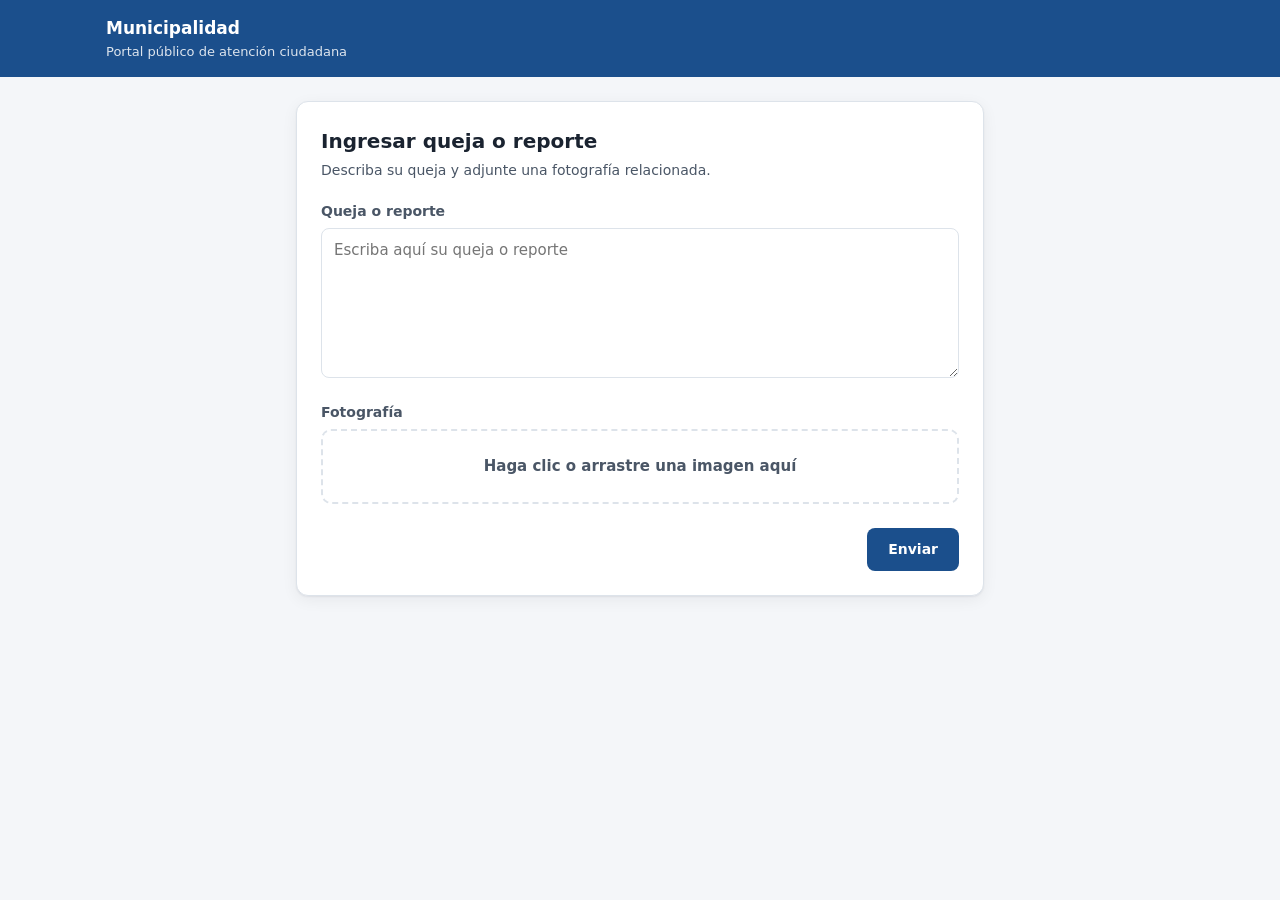
<file: index.html>
<!doctype html>
<html lang="es">
<head>
  <meta charset="utf-8">
  <meta name="viewport" content="width=device-width, initial-scale=1">
  <title>Portal de Atención Ciudadana</title>
  <link rel="stylesheet" href="css/styles.css">
</head>
<body>
  <header class="topbar">
    <div class="inner">
      <div>
        <strong>Municipalidad</strong>
        <small>Portal público de atención ciudadana</small>
      </div>
    </div>
  </header>

  <main class="container narrow">
    <section class="card">
      <!-- Formulario -->
      <div id="vista-form">
        <h1>Ingresar queja o reporte</h1>
        <p class="sub">Describa su queja y adjunte una fotografía relacionada.</p>

        <div id="alerta" class="alert alert-error hidden" role="alert"></div>

        <form id="form" novalidate>
          <div class="field" id="f-descripcion">
            <label for="descripcion">Queja o reporte</label>
            <textarea id="descripcion" placeholder="Escriba aquí su queja o reporte"></textarea>
            <span class="error"></span>
          </div>

          <div class="field" id="f-foto">
            <label for="foto">Fotografía</label>
            <div class="dropzone" id="dropzone" tabindex="0" role="button">
              <strong>Haga clic o arrastre una imagen aquí</strong>
            </div>
            <input type="file" id="foto" accept="image/*" class="hidden">
            <div class="preview hidden" id="preview">
              <img id="preview-img" alt="Vista previa de la fotografía">
              <span id="preview-nombre"></span>
              <button type="button" class="btn btn-ghost btn-sm" id="quitar">Quitar</button>
            </div>
            <span class="error"></span>
          </div>

          <div class="actions">
            <button type="submit" class="btn btn-primary" id="enviar">Enviar</button>
          </div>
        </form>
      </div>

      <!-- Confirmación -->
      <div id="vista-ok" class="confirm hidden">
        <div class="icon">
          <svg width="32" height="32" viewBox="0 0 24 24" fill="none" stroke="currentColor" stroke-width="2.5"><path d="M20 6 9 17l-5-5"/></svg>
        </div>
        <h2>Su queja fue registrada</h2>
        <p>La información fue enviada correctamente a la Municipalidad.</p>
        <div class="num" id="ok-numero"></div>
        <button type="button" class="btn btn-primary" id="nuevo">Ingresar otra queja</button>
      </div>
    </section>
  </main>

  <script src="js/config.js"></script>
  <script src="js/portal.js"></script>
</body>
</html>
</file>
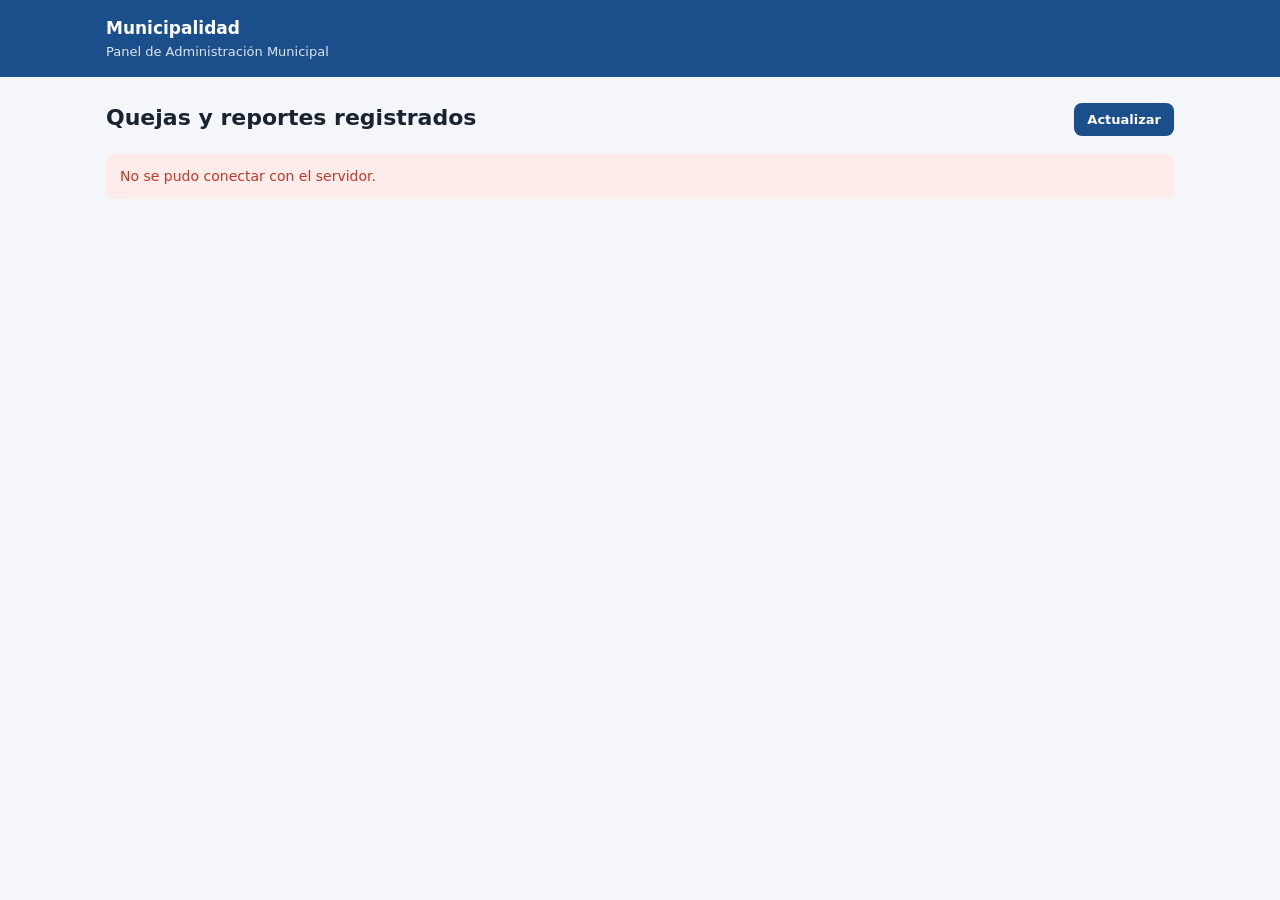
<file: admin.html>
<!doctype html>
<html lang="es">
<head>
  <meta charset="utf-8">
  <meta name="viewport" content="width=device-width, initial-scale=1">
  <title>Panel de Administración Municipal</title>
  <link rel="stylesheet" href="css/styles.css">
</head>
<body>
  <header class="topbar">
    <div class="inner">
      <div>
        <strong>Municipalidad</strong>
        <small>Panel de Administración Municipal</small>
      </div>
    </div>
  </header>

  <main class="container">
    <div class="panel-head">
      <div>
        <h1>Quejas y reportes registrados</h1>
        <p id="total">Cargando…</p>
      </div>
      <button type="button" class="btn btn-primary btn-sm" id="actualizar">Actualizar</button>
    </div>

    <div id="alerta" class="alert alert-error hidden" role="alert"></div>
    <div class="grid" id="lista"></div>
  </main>

  <!-- Detalle -->
  <div class="modal-bg hidden" id="detalle" role="dialog" aria-modal="true">
    <div class="modal">
      <div class="modal-head">
        <strong id="d-titulo"></strong>
        <button type="button" class="btn btn-ghost btn-sm" id="cerrar">Cerrar</button>
      </div>
      <div class="modal-body">
        <img id="d-foto" alt="Fotografía asociada a la queja">
        <h3>Descripción original</h3>
        <p class="texto" id="d-descripcion"></p>
      </div>
    </div>
  </div>

  <script src="js/config.js"></script>
  <script src="js/admin.js"></script>
</body>
</html>
</file>
<file: css/styles.css>
:root {
  --bg: #f4f6f9;
  --surface: #ffffff;
  --border: #dde3ea;
  --text: #1a2330;
  --text-2: #4a5666;
  --muted: #7a8696;
  --primary: #1b4f8c;
  --primary-hover: #153f70;
  --primary-soft: #e6eef8;
  --danger: #c0392b;
  --danger-soft: #fdecea;
  --ok: #1e7d4f;
  --ok-soft: #e5f5ec;
  --radius: 12px;
  --shadow: 0 1px 2px rgba(16, 24, 40, .06), 0 4px 16px rgba(16, 24, 40, .06);
  color-scheme: light;
}
@media (prefers-color-scheme: dark) {
  :root {
    --bg: #0f141b; --surface: #171e27; --border: #2b3643;
    --text: #e6ebf1; --text-2: #b3bfcc; --muted: #8592a3;
    --primary: #5b9be6; --primary-hover: #7aaeec; --primary-soft: #1a2c44;
    --danger: #f0796c; --danger-soft: #3a1f1c; --ok: #5fcb92; --ok-soft: #173326;
    color-scheme: dark;
  }
}

* { box-sizing: border-box; }
body { margin: 0; font-family: system-ui, -apple-system, "Segoe UI", Roboto, sans-serif; background: var(--bg); color: var(--text); line-height: 1.5; font-size: 15px; }
button, input, textarea { font: inherit; color: inherit; }
img { max-width: 100%; display: block; }
.hidden { display: none !important; }

/* Encabezado */
.topbar { background: var(--primary); color: #fff; }
@media (prefers-color-scheme: dark) { .topbar { background: #14263d; } }
.topbar .inner { max-width: 1100px; margin: 0 auto; padding: 16px; display: flex; align-items: center; gap: 12px; flex-wrap: wrap; }
.topbar strong { font-size: 17px; }
.topbar small { display: block; opacity: .85; font-size: 13px; }

.container { max-width: 1100px; margin: 0 auto; padding: 24px 16px 48px; }
.container.narrow { max-width: 720px; }
.card { background: var(--surface); border: 1px solid var(--border); border-radius: var(--radius); box-shadow: var(--shadow); padding: 24px; }
.card h1 { margin: 0 0 4px; font-size: 20px; }
.sub { margin: 0 0 20px; color: var(--text-2); font-size: 14px; }

/* Formulario */
.field { display: flex; flex-direction: column; gap: 6px; margin-bottom: 18px; }
.field label { font-size: 14px; font-weight: 600; color: var(--text-2); }
.field .error { color: var(--danger); font-size: 13px; }
textarea { width: 100%; min-height: 150px; resize: vertical; padding: 10px 12px; border: 1px solid var(--border); border-radius: 8px; background: var(--surface); }
textarea:focus { outline: none; border-color: var(--primary); box-shadow: 0 0 0 3px var(--primary-soft); }
.field.invalid textarea, .field.invalid .dropzone { border-color: var(--danger); }

.dropzone { border: 2px dashed var(--border); border-radius: 10px; padding: 24px; text-align: center; cursor: pointer; color: var(--text-2); }
.dropzone:hover, .dropzone.drag { border-color: var(--primary); background: var(--primary-soft); }
.preview { display: flex; gap: 14px; align-items: center; border: 1px solid var(--border); border-radius: 10px; padding: 10px; }
.preview img { width: 110px; height: 110px; object-fit: cover; border-radius: 8px; }
.preview span { flex: 1; min-width: 0; font-size: 14px; color: var(--text-2); word-break: break-all; }

.btn { display: inline-flex; align-items: center; justify-content: center; gap: 8px; padding: 10px 20px; border-radius: 8px; border: 1px solid transparent; cursor: pointer; font-weight: 600; font-size: 14px; }
.btn-primary { background: var(--primary); color: #fff; }
.btn-primary:hover { background: var(--primary-hover); }
.btn-primary:disabled { opacity: .6; cursor: progress; }
.btn-ghost { background: transparent; border-color: var(--border); }
.btn-sm { padding: 6px 12px; font-size: 13px; }
.actions { display: flex; justify-content: flex-end; gap: 10px; }

.alert { padding: 12px 14px; border-radius: 8px; font-size: 14px; margin-bottom: 16px; }
.alert-error { background: var(--danger-soft); color: var(--danger); }

/* Confirmación */
.confirm { text-align: center; padding: 16px 0; }
.confirm .icon { width: 64px; height: 64px; border-radius: 50%; background: var(--ok-soft); color: var(--ok); display: grid; place-items: center; margin: 0 auto 14px; }
.confirm h2 { margin: 0 0 6px; }
.confirm p { color: var(--text-2); margin: 0 0 6px; }
.confirm .num { font-size: 20px; font-weight: 700; margin: 10px 0 20px; }

/* Panel */
.panel-head { display: flex; justify-content: space-between; align-items: flex-end; gap: 12px; flex-wrap: wrap; margin-bottom: 18px; }
.panel-head h1 { margin: 0; font-size: 22px; }
.panel-head p { margin: 2px 0 0; color: var(--text-2); font-size: 14px; }
.grid { display: grid; grid-template-columns: repeat(auto-fill, minmax(240px, 1fr)); gap: 18px; }
.item { background: var(--surface); border: 1px solid var(--border); border-radius: var(--radius); overflow: hidden; cursor: pointer; text-align: left; padding: 0; box-shadow: var(--shadow); transition: border-color .15s, transform .15s; }
.item:hover { border-color: var(--primary); transform: translateY(-2px); }
.item img { width: 100%; aspect-ratio: 4 / 3; object-fit: cover; background: var(--bg); }
.item .body { padding: 12px 14px 14px; }
.item .meta { font-size: 12.5px; color: var(--muted); margin-bottom: 4px; }
.item .desc { font-size: 14px; display: -webkit-box; -webkit-line-clamp: 3; -webkit-box-orient: vertical; overflow: hidden; }
.empty { text-align: center; padding: 48px 16px; color: var(--muted); }

/* Detalle */
.modal-bg { position: fixed; inset: 0; background: rgba(10, 16, 24, .6); display: grid; place-items: center; padding: 16px; z-index: 50; }
.modal { background: var(--surface); border-radius: 14px; width: 100%; max-width: 760px; max-height: 92vh; overflow-y: auto; }
.modal-head { display: flex; align-items: center; justify-content: space-between; gap: 10px; padding: 14px 20px; border-bottom: 1px solid var(--border); }
.modal-head strong { font-size: 16px; }
.modal-body { padding: 20px; }
.modal-body img { width: 100%; max-height: 60vh; object-fit: contain; background: var(--bg); border-radius: 10px; margin-bottom: 18px; }
.modal-body h3 { font-size: 12px; text-transform: uppercase; letter-spacing: .05em; color: var(--muted); margin: 0 0 8px; }
.modal-body .texto { white-space: pre-wrap; margin: 0; padding: 12px 14px; border-left: 3px solid var(--primary); background: var(--bg); border-radius: 8px; }
</file>
